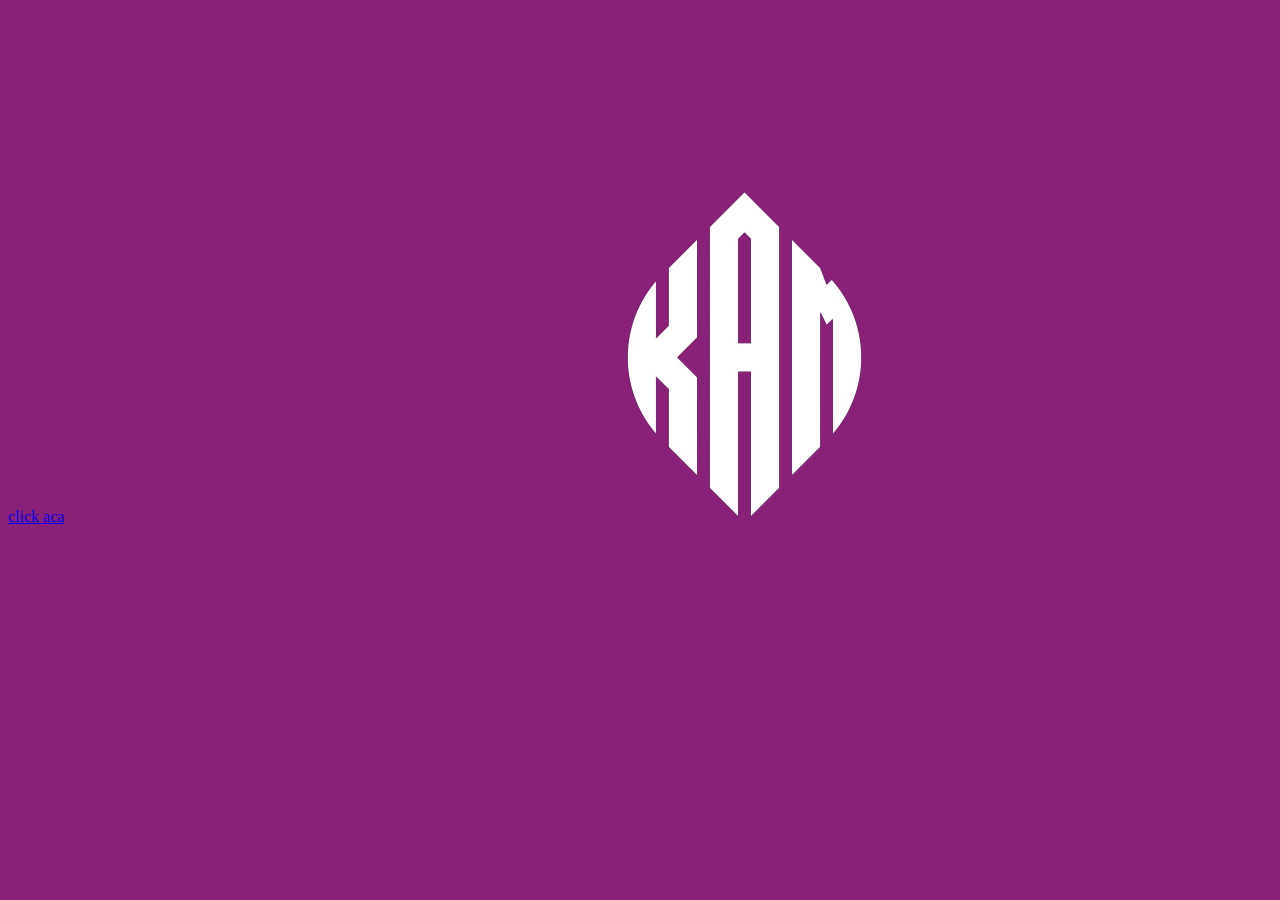
<file: 1/index.html>
<!DOCTYPE html>
<html lang="en">
<head>
    
    <meta charset="UTF-8">
    <meta name="viewport" content="width=device-width, initial-scale=1.0">
    <title>Document</title>
    <link rel="stylesheet" href="main.css">
   
<body>
    <div class="logo">
        
        <img src="img/kam-removebg-preview.png" alt="">
    
    </div>
    
   
    <a href="../2/index.html"> click aca</a>
</head>
</body>
</html>
</file>
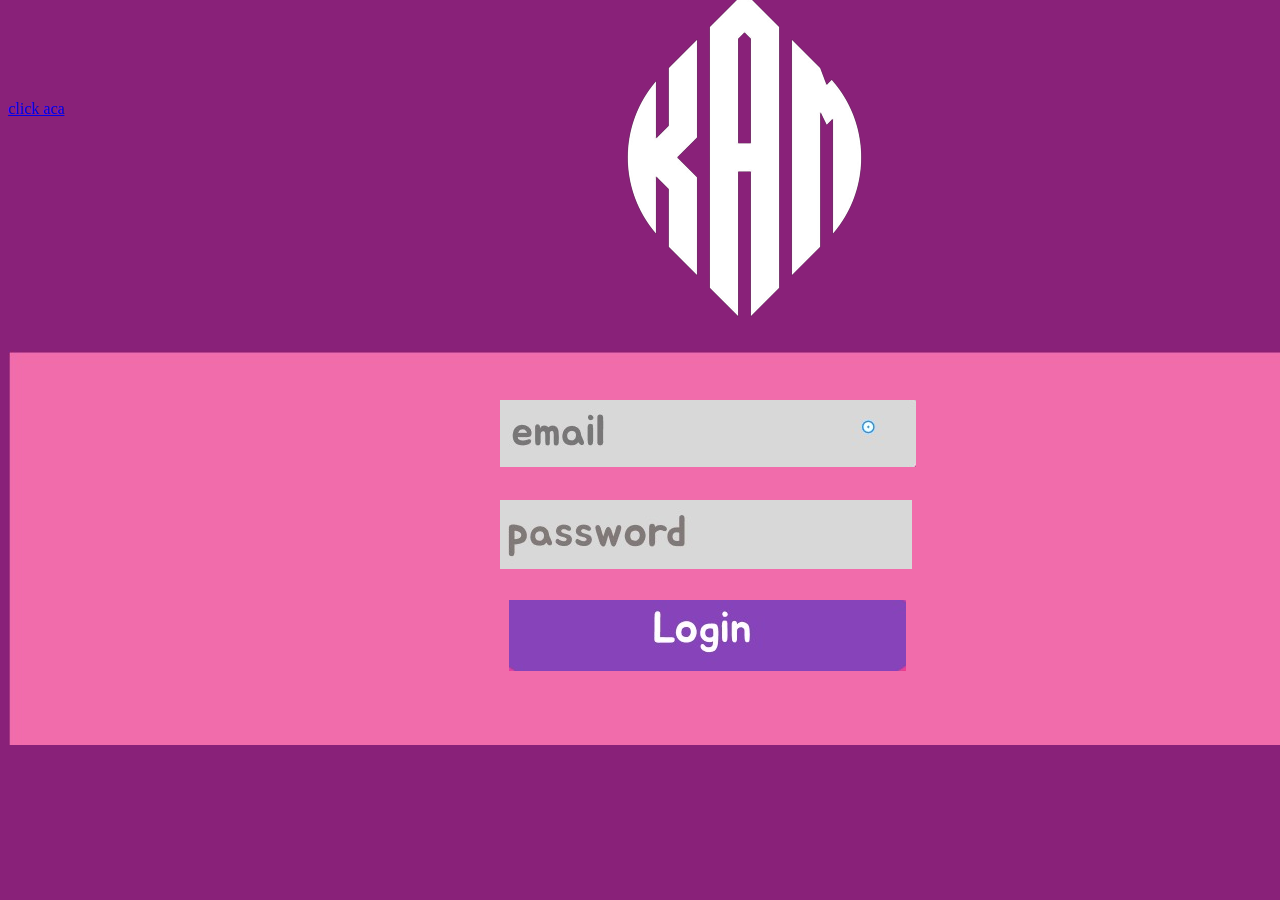
<file: 2/index.html>
<!DOCTYPE html>
<html lang="en">
<head>
    <meta charset="UTF-8">
    <meta name="viewport" content="width=device-width, initial-scale=1.0">
    <title>Document</title>
    <link rel="stylesheet" href="main.css">
</head>
<body>
    <div class="logo">
        
        <img src="img/kam-removebg-preview.png" alt="">
    
    </div>
    <div class="base">
        <img src="img/ee4ed5c8-800a-4f99-ab73-afa6170f6902.jpg" alt="">
    </div>
    <div class="casa">
        <img src="img/22.jpg" alt="">
    </div>
    <div class="hogar">
        <img src="img/3.jpg" alt="">
    </div>
    <div class="bunker">
        <img src="img/4.jpg" alt="">
    </div>
    <div class="aca">
    <a href="../3/index.html" > click aca</a>
</div>
</body>
</html>
</file>
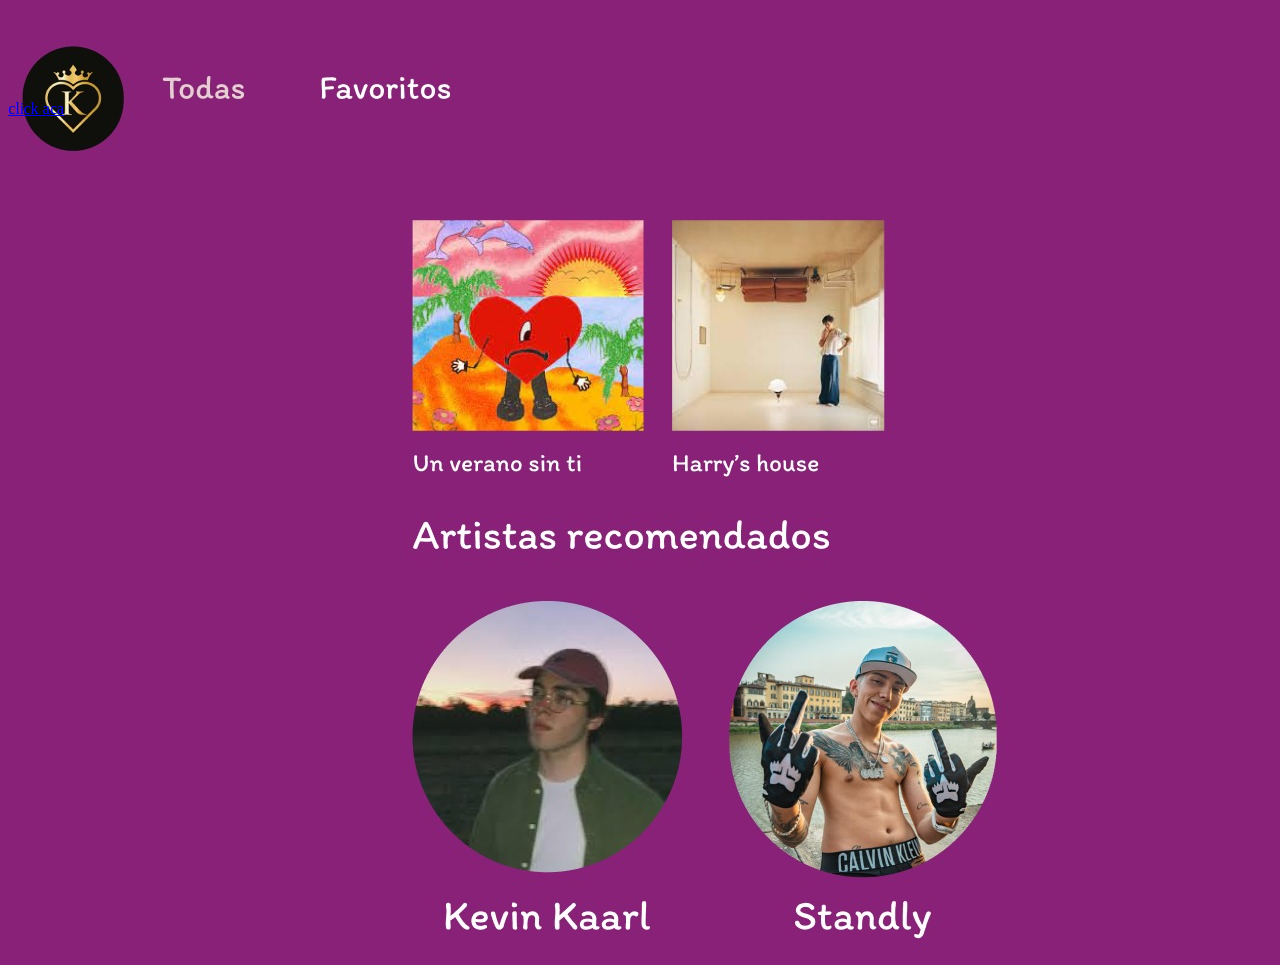
<file: 3/index.html>
<!DOCTYPE html>
<html lang="en">
<head>
    <meta charset="UTF-8">
    <meta name="viewport" content="width=device-width, initial-scale=1.0">
    <title>Document</title>
    <link rel="stylesheet" href="main.css">
</head>
<body>
    <div class="home">
        <img src="img/1.jpg" alt="">
    </div>
    <div class="casa">
        <img src="img/2.jpg" alt="">
    </div>
    <div class="house">
        <img src="img/3.jpg" alt="">
    </div>

    <div class="aca">
        <a href="../4/index.html" > click aca</a>
    </div>
</body>
</html>
</file>
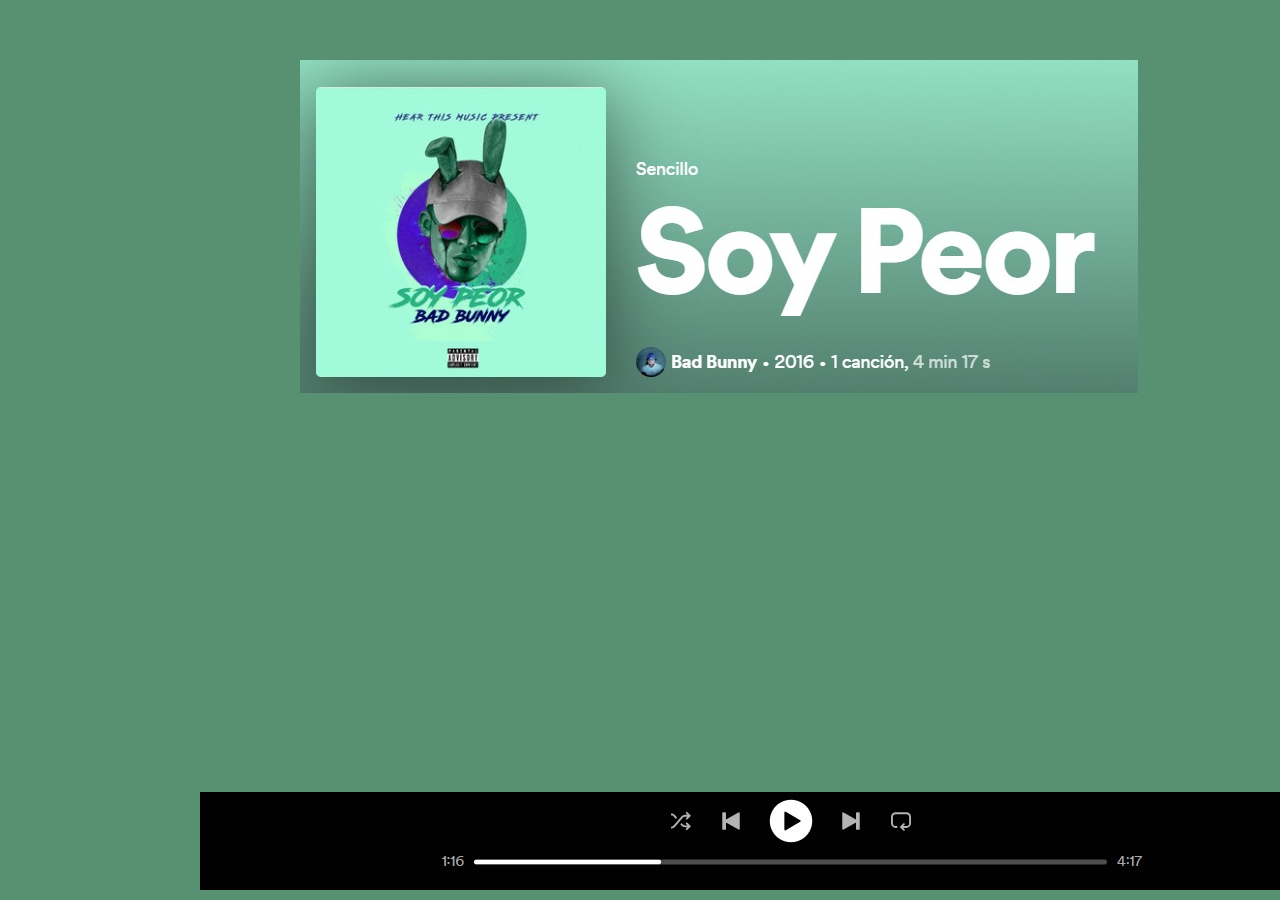
<file: 4/index.html>
<!DOCTYPE html>
<html lang="en">
<head>
    <meta charset="UTF-8">
    <meta name="viewport" content="width=device-width, initial-scale=1.0">
    <title>Document</title>
    <link rel="stylesheet" href="main.css">
</head>
<body>
    <div class="house">
        <img src="img/1.jpg" alt="">
    </div>
    <div class="casa">
        <img src="img/2.jpg" alt="">
    </div>
</body>
</html>
</file>
<file: 1/main.css>
body{
    background-color: #892179;
}
.logo{
    display: flex;
    position: relative;
    align-items: center;
    left: 490px;
    top: 100px;

}
</file>
<file: 2/main.css>
body{
    background-color: #892179;
  
}
.logo{
    display: flex;
    position: relative;
    align-items: center;
    left: 490px;
    bottom: 100px;
   
}
.base{
    display: flex;
    position: absolute;
    top: 350px;
    
 }
 .casa{
    display: flex;
    position: absolute;
   
    top: 400px;
    left: 500px;
 }
 .hogar{
    display: flex;
    position: absolute;
   
    top: 500px;
    left: 500px;
 }
 .bunker{
    display: flex;
    position: absolute;
   
    top: 600px;
    left: 509px;
 }
 .aca{
    display: flex;
    position: absolute;
    top: 100px;
 }
</file>
<file: 3/main.css>
body{
    background-color: #892179;
}
.home{
    display: flex;
    position: absolute;

    
 }
 .casa{
    display: flex;
    position: absolute;
    top: 200px;
    left: 400px;
 }
 .house{
    display: flex;
    position: absolute;
    top: 500px;
    left: 400px;
 }
 .aca{
    display: flex;
    position: absolute;
    top: 100px;
 }
</file>
<file: 4/main.css>
body{
    background-color: #589171   ;
}
.house{
    display: flex;
    position: absolute;
left: 300px;
top: 60px;
    
 }
 .casa{
    display: flex;
    position: absolute;
left: 200px;
bottom: 10px;
    
 }
</file>
